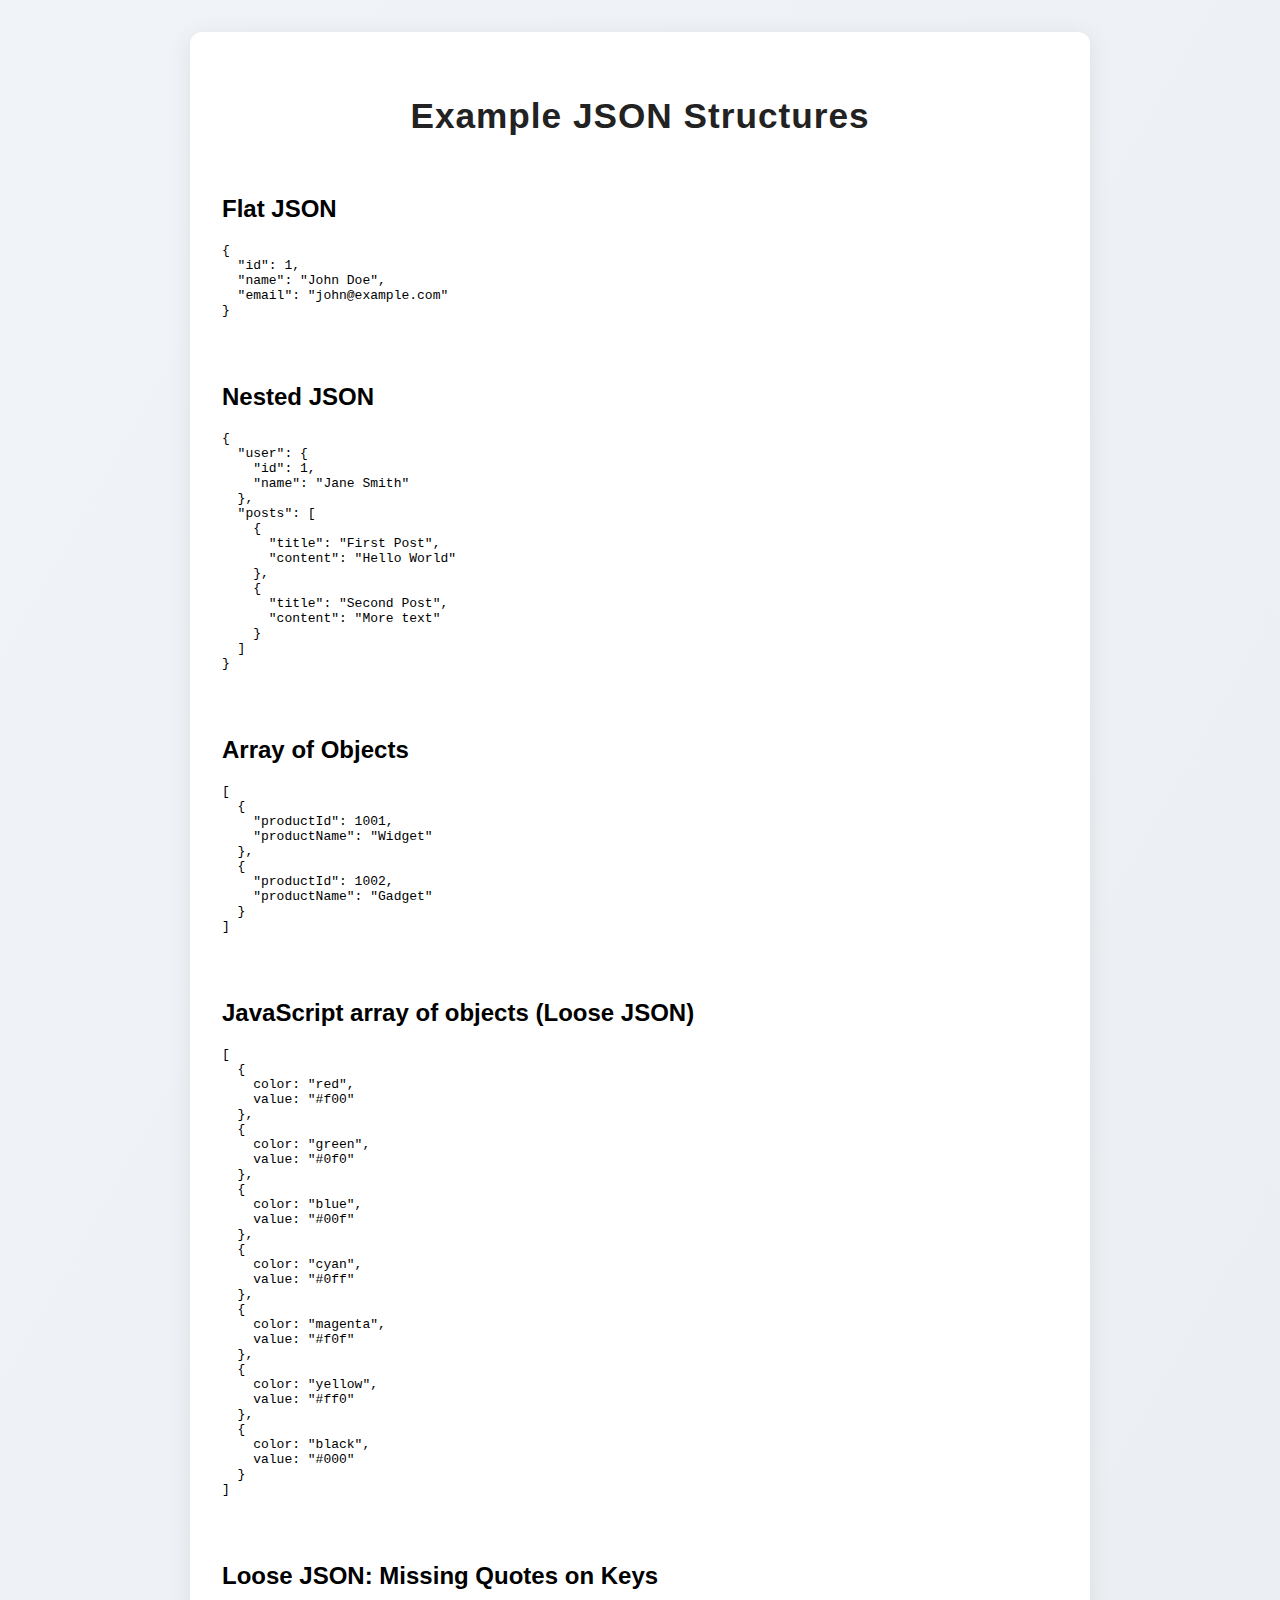
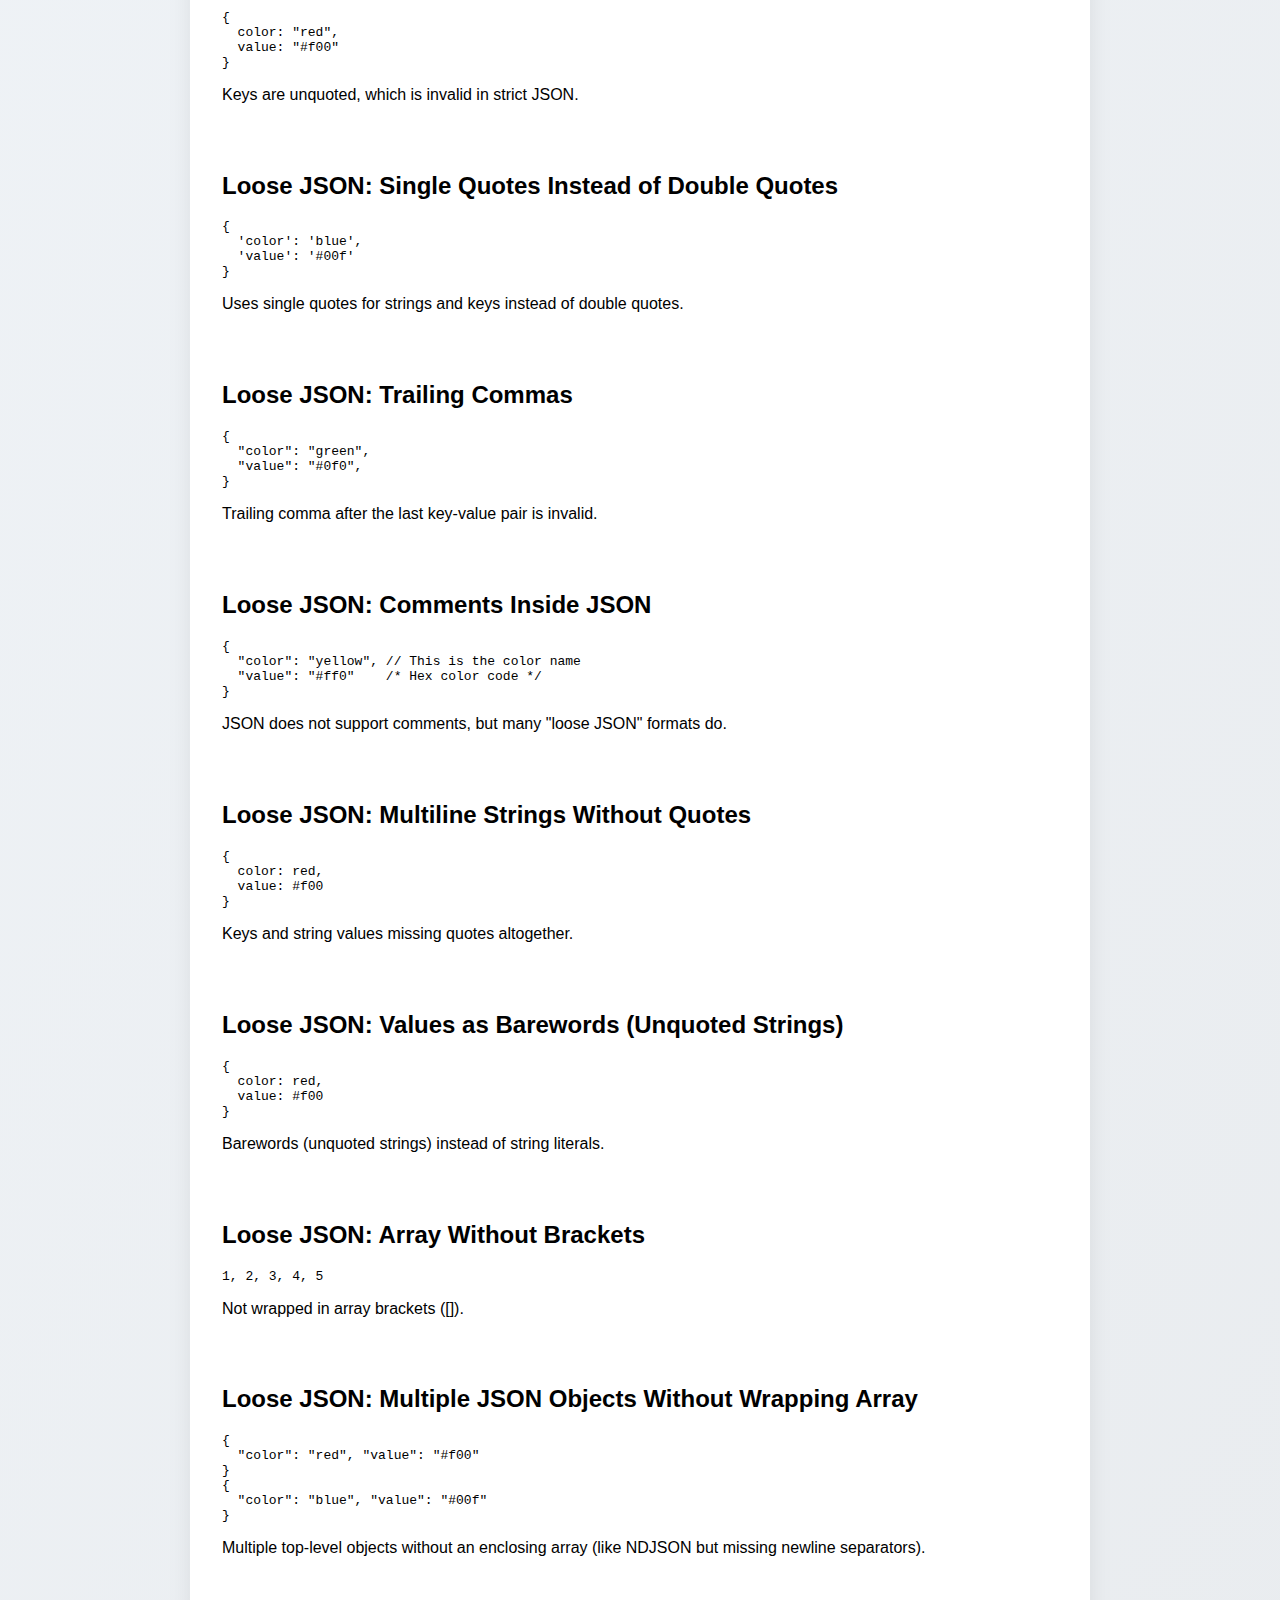
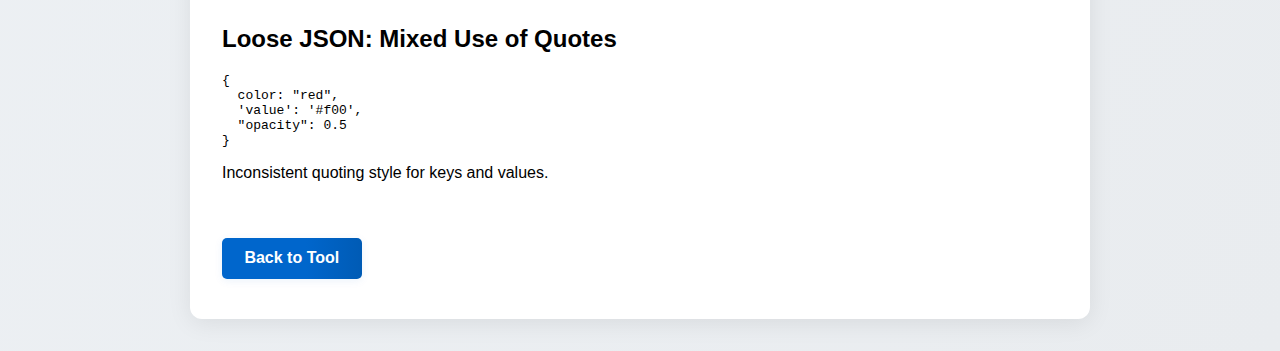
<file: examples.html>
<!DOCTYPE html>
<html lang="en">
<head>
  <meta charset="UTF-8" />
  <title>JSON Examples</title>
  <link rel="stylesheet" href="style.css">
</head>
<body>
  <div class="container">
    <h1>Example JSON Structures</h1>

    <section>
      <h2>Flat JSON</h2>
      <pre>{
  "id": 1,
  "name": "John Doe",
  "email": "john@example.com"
}</pre>
    </section>

    <section>
      <h2>Nested JSON</h2>
      <pre>{
  "user": {
    "id": 1,
    "name": "Jane Smith"
  },
  "posts": [
    {
      "title": "First Post",
      "content": "Hello World"
    },
    {
      "title": "Second Post",
      "content": "More text"
    }
  ]
}</pre>
    </section>

    <section>
      <h2>Array of Objects</h2>
      <pre>[
  {
    "productId": 1001,
    "productName": "Widget"
  },
  {
    "productId": 1002,
    "productName": "Gadget"
  }
]</pre>
    </section>

    <section>
      <h2>JavaScript array of objects (Loose JSON)</h2>
      <pre>[
  {
    color: "red",
    value: "#f00"
  },
  {
    color: "green",
    value: "#0f0"
  },
  {
    color: "blue",
    value: "#00f"
  },
  {
    color: "cyan",
    value: "#0ff"
  },
  {
    color: "magenta",
    value: "#f0f"
  },
  {
    color: "yellow",
    value: "#ff0"
  },
  {
    color: "black",
    value: "#000"
  }
]</pre>
    </section>

    <section>
      <h2>Loose JSON: Missing Quotes on Keys</h2>
      <pre>{
  color: "red",
  value: "#f00"
}</pre>
      <p class="example-note">Keys are unquoted, which is invalid in strict JSON.</p>
    </section>

    <section>
      <h2>Loose JSON: Single Quotes Instead of Double Quotes</h2>
      <pre>{
  'color': 'blue',
  'value': '#00f'
}</pre>
      <p class="example-note">Uses single quotes for strings and keys instead of double quotes.</p>
    </section>

    <section>
      <h2>Loose JSON: Trailing Commas</h2>
      <pre>{
  "color": "green",
  "value": "#0f0",
}</pre>
      <p class="example-note">Trailing comma after the last key-value pair is invalid.</p>
    </section>

    <section>
      <h2>Loose JSON: Comments Inside JSON</h2>
      <pre>{
  "color": "yellow", // This is the color name
  "value": "#ff0"    /* Hex color code */
}</pre>
      <p class="example-note">JSON does not support comments, but many "loose JSON" formats do.</p>
    </section>

    <section>
      <h2>Loose JSON: Multiline Strings Without Quotes</h2>
      <pre>{
  color: red,
  value: #f00
}</pre>
      <p class="example-note">Keys and string values missing quotes altogether.</p>
    </section>

    <section>
      <h2>Loose JSON: Values as Barewords (Unquoted Strings)</h2>
      <pre>{
  color: red,
  value: #f00
}</pre>
      <p class="example-note">Barewords (unquoted strings) instead of string literals.</p>
    </section>

    <section>
      <h2>Loose JSON: Array Without Brackets</h2>
      <pre>1, 2, 3, 4, 5</pre>
      <p class="example-note">Not wrapped in array brackets ([]).</p>
    </section>

    <section>
      <h2>Loose JSON: Multiple JSON Objects Without Wrapping Array</h2>
      <pre>{
  "color": "red", "value": "#f00"
}
{
  "color": "blue", "value": "#00f"
}</pre>
      <p class="example-note">Multiple top-level objects without an enclosing array (like NDJSON but missing newline separators).</p>
    </section>

    <section>
      <h2>Loose JSON: Mixed Use of Quotes</h2>
      <pre>{
  color: "red",
  'value': '#f00',
  "opacity": 0.5
}</pre>
      <p class="example-note">Inconsistent quoting style for keys and values.</p>
    </section>

    <a href="index.html" class="button">Back to Tool</a>
  </div>
</body>
</html>
</file>
<file: style.css>
/* style.css */

/* Add at the very top for box-sizing consistency */
html {
  box-sizing: border-box;
}
*, *:before, *:after {
  box-sizing: inherit;
}

/* Body and container improvements */
body {
  font-family: 'Segoe UI', Arial, sans-serif;
  background: linear-gradient(120deg, #f0f4f8 0%, #e9ecef 100%);
  margin: 0;
  padding: 0;
}

.container {
  max-width: 900px;
  margin: 2rem auto;
  padding: 2.5rem 2rem;
  background: #fff;
  border-radius: 12px;
  box-shadow: 0 4px 24px rgba(0,0,0,0.08);
  display: flex;
  flex-direction: column;
  gap: 2rem;
}

/* Headings */
h1 {
  font-size: 2.2rem;
  text-align: center;
  color: #222;
  margin-bottom: 0.5rem;
  letter-spacing: 1px;
}

label {
  font-weight: 600;
  margin-bottom: 0.5rem;
  color: #444;
}

/* Textareas */
textarea {
  width: 100%;
  min-height: 150px;
  padding: 1.1rem;
  border: 1.5px solid #bfc9d1;
  border-radius: 8px;
  resize: vertical;
  font-family: 'Fira Mono', 'Consolas', monospace;
  font-size: 1rem;
  background: #f8fafc;
  transition: border-color 0.2s;
  box-shadow: 0 1px 2px rgba(0,0,0,0.03);
}

textarea:focus {
  border-color: #0066cc;
  outline: none;
}

/* Buttons */
button, a.button {
  align-self: flex-start;
  padding: 0.7rem 1.4rem;
  background: linear-gradient(90deg, #0066cc 60%, #005bb5 100%);
  color: #fff;
  border: none;
  border-radius: 5px;
  font-weight: 600;
  cursor: pointer;
  font-size: 1rem;
  transition: background 0.2s, box-shadow 0.2s;
  box-shadow: 0 2px 8px rgba(0,102,204,0.08);
  margin-top: 0.5rem;
  text-decoration: none;
}

button:hover, a.button:hover {
  background: linear-gradient(90deg, #005bb5 60%, #004999 100%);
  box-shadow: 0 4px 16px rgba(0,102,204,0.12);
}

/* Tabs and ERD */
.tab-container {
  display: flex;
  flex-direction: column;
  gap: 1.2rem;
}

.erd-box {
  overflow-x: auto;
  padding: 1.2rem;
  background: #f0f4f8;
  border: 1px solid #d1dbe6;
  border-radius: 8px;
  margin-bottom: 1rem;
}

pre.mermaid {
  margin: 0;
  font-size: 1rem;
  background: #fff;
  border-radius: 4px;
  padding: 0.5rem;
}

/* Responsive */
@media (max-width: 600px) {
  .container {
    padding: 1rem 0.5rem;
    gap: 1rem;
  }
  h1 {
    font-size: 1.3rem;
  }
  textarea {
    font-size: 0.95rem;
  }
}
</file>
